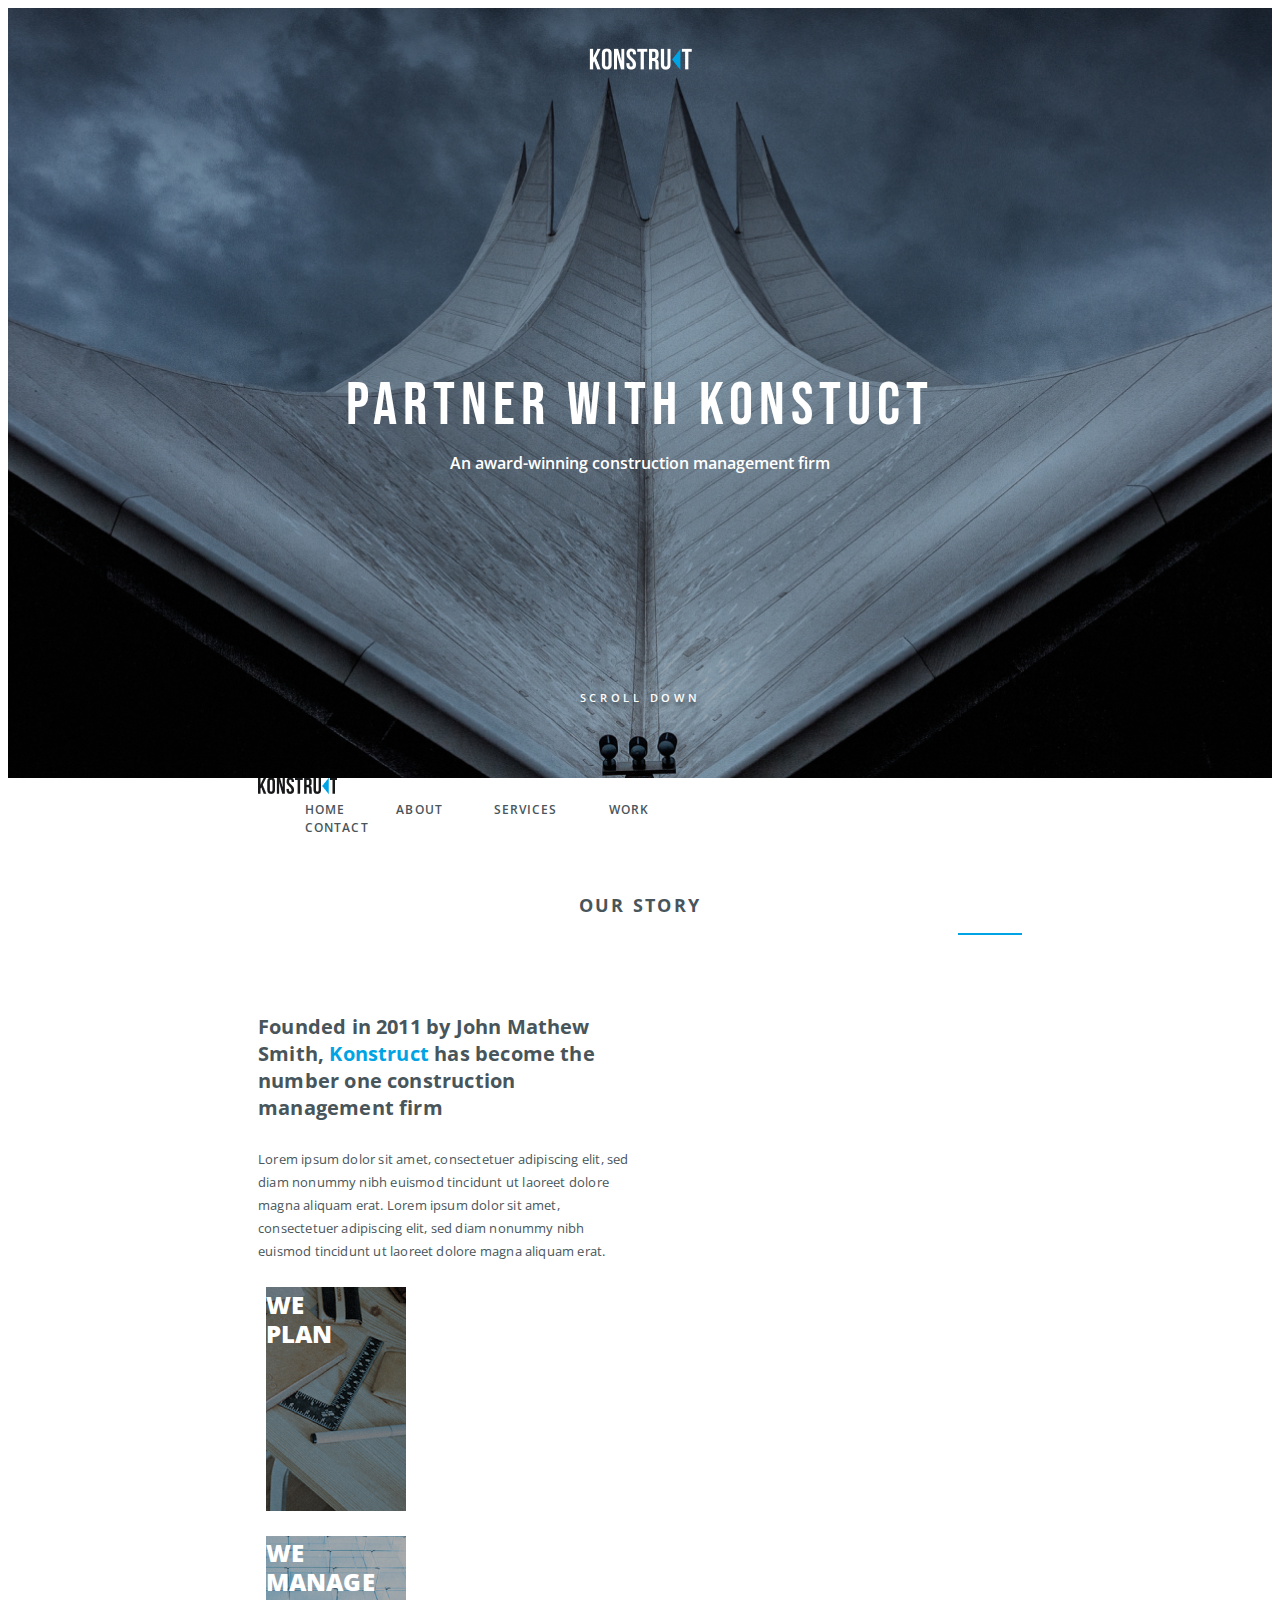
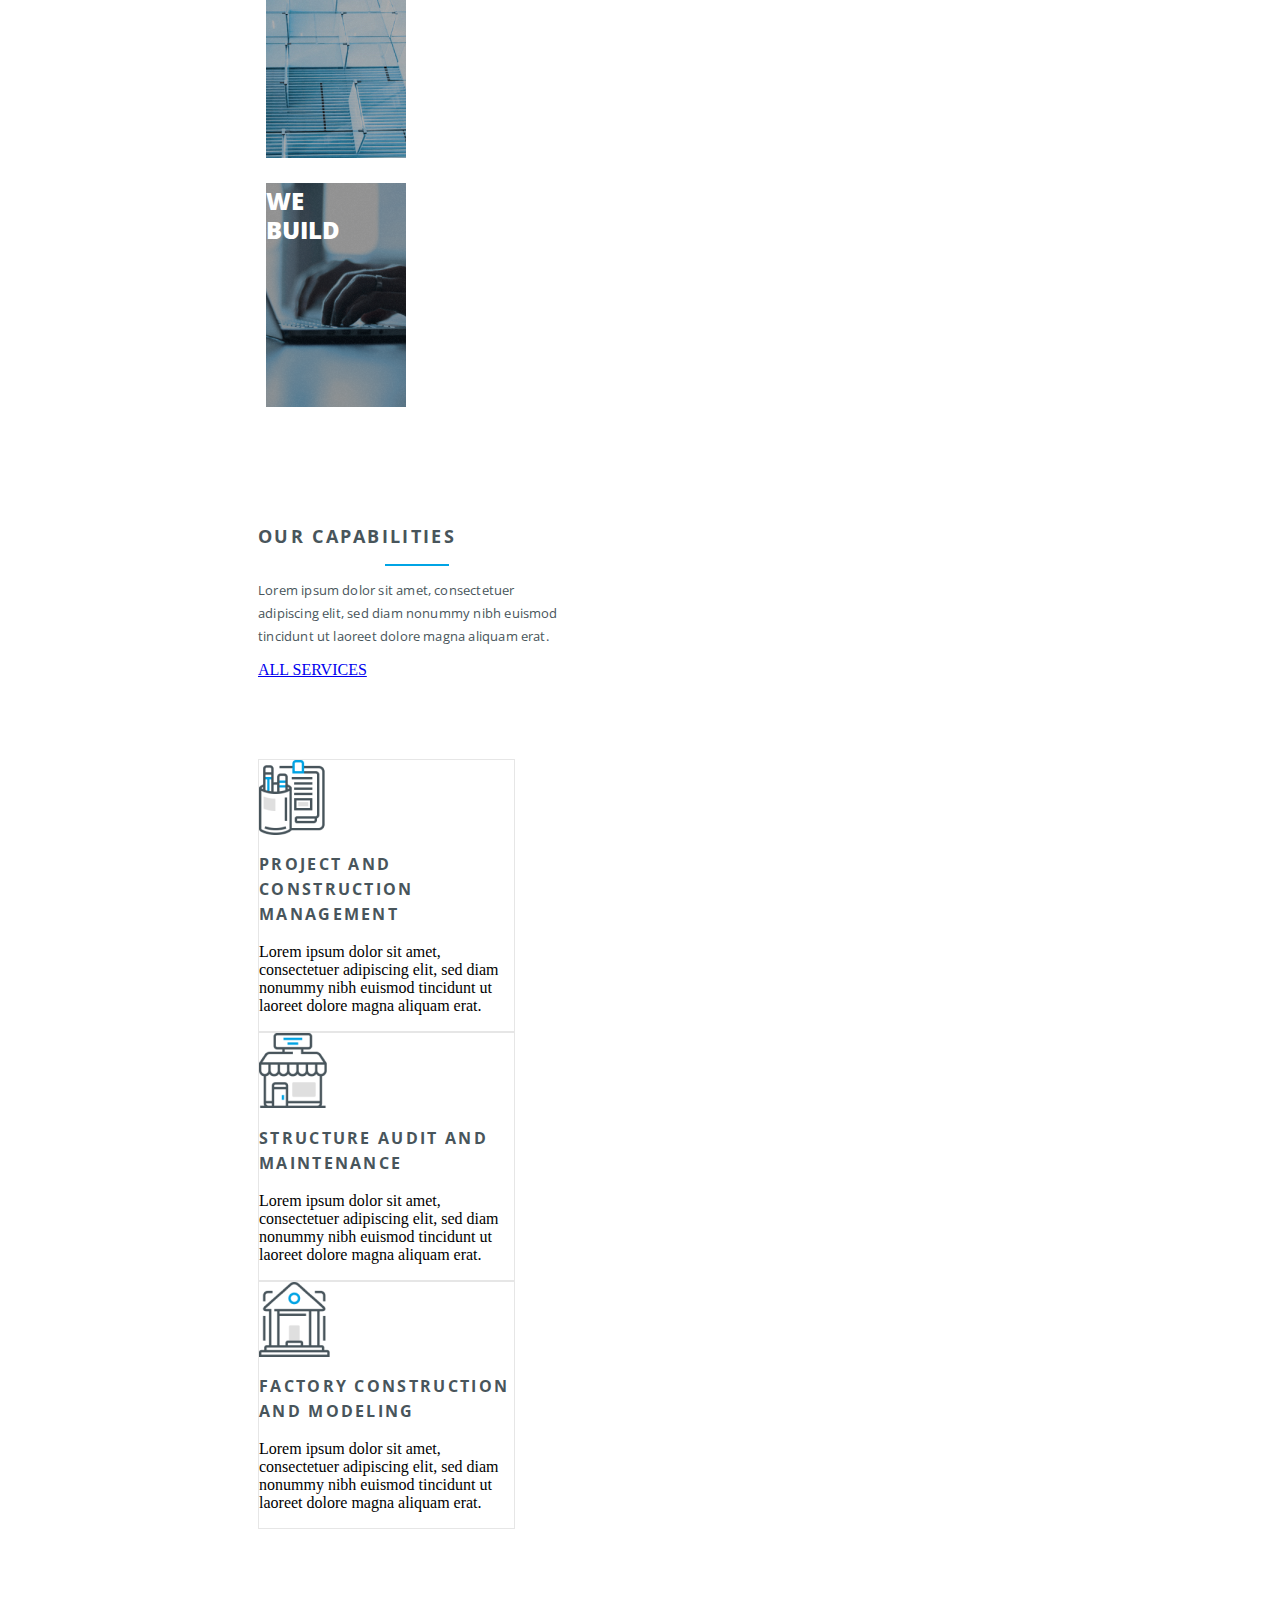
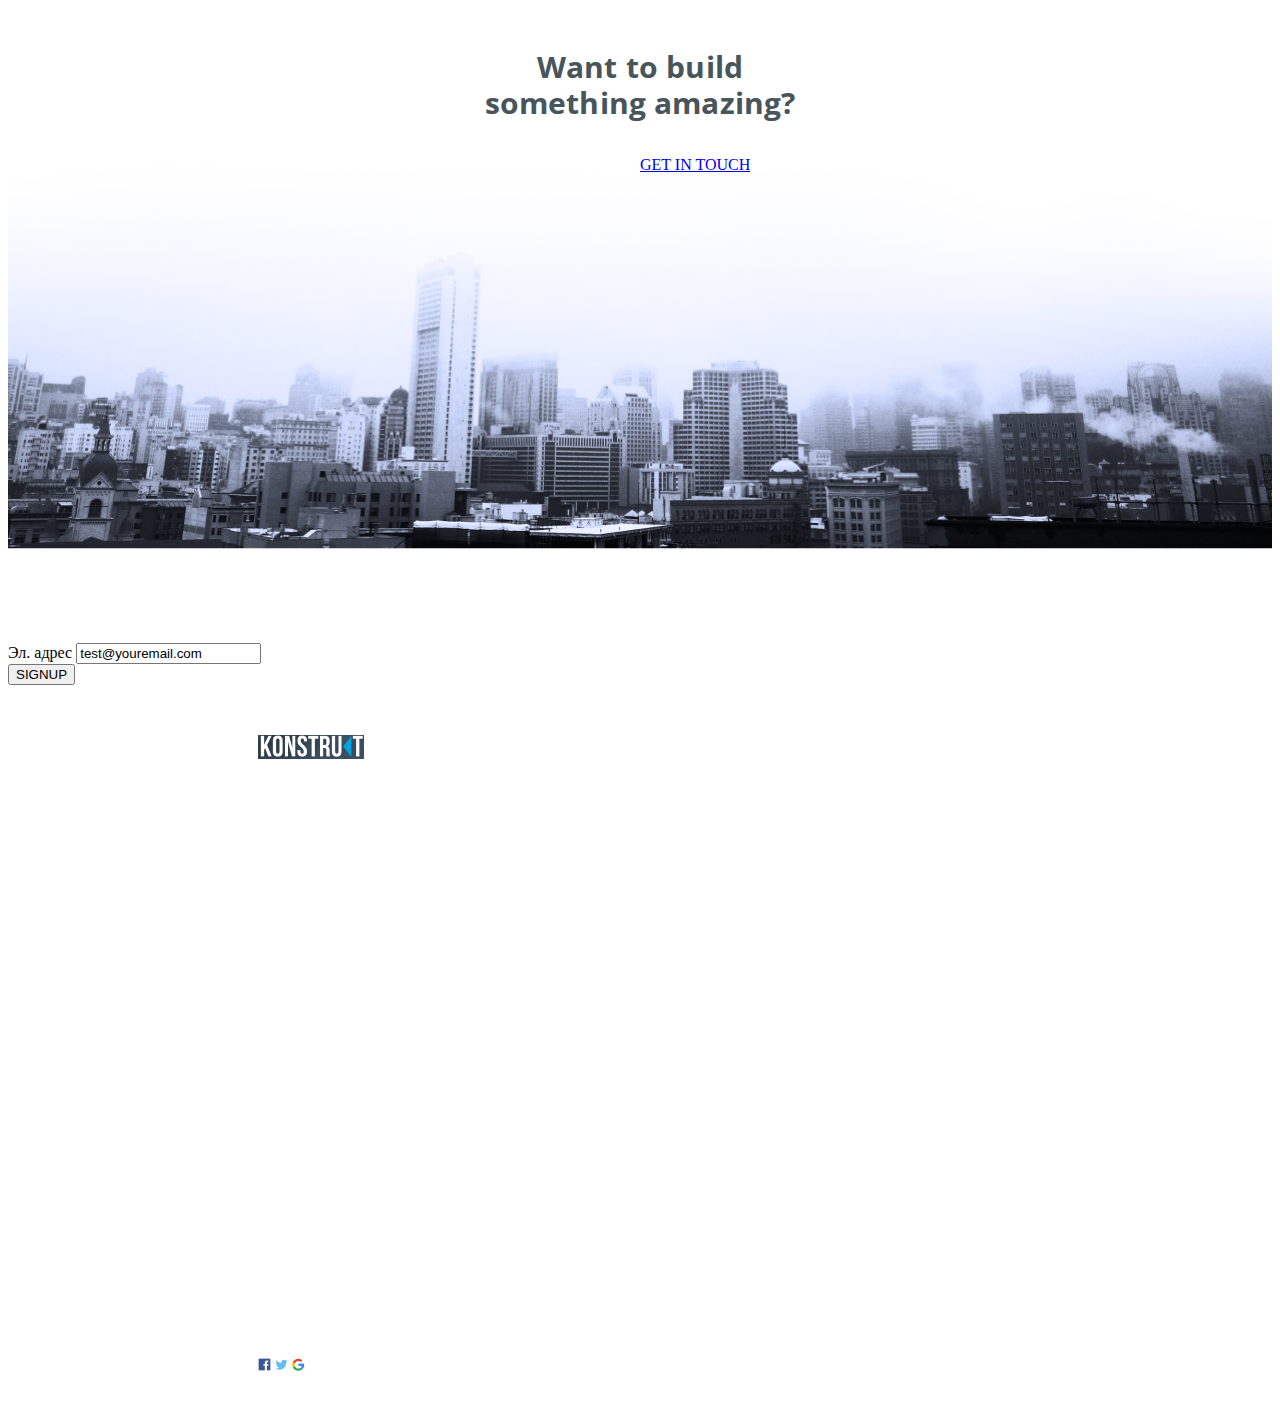
<file: bootstrap/index.html>
<!DOCTYPE html>
<html>
    <head>
        <meta charset="UTF-8">
        <title>Bootstrap Elements</title>
        <meta name="viewport" content="width=device-width, initial-scale=1.0">
        <link href="https://cdn.jsdelivr.net/npm/bootstrap@5.1.1/dist/css/bootstrap.min.css" rel="stylesheet" integrity="sha384-F3w7mX95PdgyTmZZMECAngseQB83DfGTowi0iMjiWaeVhAn4FJkqJByhZMI3AhiU" crossorigin="anonymous">
        <link rel="stylesheet" href="css/style.css">
        <link rel="stylesheet" href="css/mobile.css">
        <link rel="preconnect" href="https://fonts.googleapis.com">
        <link rel="preconnect" href="https://fonts.gstatic.com" crossorigin>
        <link href="https://fonts.googleapis.com/css2?family=Bebas+Neue&family=Open+Sans:ital,wght@0,300;0,400;0,500;0,600;0,700;0,800;1,300;1,400;1,500;1,600;1,700;1,800&display=swap" rel="stylesheet">

    </head>
    <body>
        <div class="container-header">
            <div class="row">
                <div class="col-12 col-md-12">
                    <div class="image-logo">
                        <img src="../bootstrap/img/logo.PNG" alt=" "/>
                    </div>
                    <h1>PARTNER WITH KONSTUCT</h1>
                    <p>An award-winning construction management firm</p>
                    <h4>SCROLL DOWN</h4>
                </div>
            </div>
        </div>

        <div class="container-main">
            <div class="container-navigation">
                <div class="row">
                    <div class="col-5 col-md-12">
                        <img src="../bootstrap/img/logo-wt.PNG" alt=" "/>
                    </div>
                    <div class="col-7 col-md-12">
                        <nav class="nav">
                            <a class="nav-link active" aria-current="page" href="#home">Home</a>
                            <a class="nav-link" href="#about">About</a>
                            <a class="nav-link" href="#services">Services</a>
                            <a class="nav-link" href="#work">Work</a>
                            <a class="nav-link" href="#contact">Contact</a>
                          </nav>
                        
                    </div>
                </div>
            </div>

            <div id="about" class="container-about">
                <h2>OUR STORY</h2>
                <hr class="blue-bg"/>
                <div class="row">
                    <div class="col-6 col-md-12">
                        <div class="main-text"> 
                            <p class="main-text-1">Founded in 2011 by John Mathew Smith, 
                            <a href="#Konstruct">Konstruct</a> has become the number one construction management firm
                            </p>
                            <p class="main-text-2">Lorem ipsum dolor sit amet, consectetuer adipiscing elit, sed diam nonummy 
                            nibh euismod tincidunt ut laoreet dolore magna aliquam erat. Lorem ipsum 
                            dolor sit amet, consectetuer adipiscing elit, sed diam nonummy nibh euismod
                            tincidunt ut laoreet dolore magna aliquam erat.
                            </p>
                        </div>   
                    </div>
                    <div class="col-6 col-md-12">
                        <div class="row">
                            <div class="col-4 col-md-4 first">
                                <p>WE<br/>PLAN</p>
                            </div>
                            <div class="col-4 col-md-4 second">
                                <p>WE<br/>MANAGE</p>
                            </div>
                            <div class="col-4 col-md-4 third">
                                <p>WE<br/>BUILD</p>
                            </div>
                        </div>
                    </div>
                </div>
            </div>
            <div id="services" class="container-services">
                <div class="row">
                    <div class="col-5 col-md-4">
                       <h2>OUR CAPABILITIES</h2>                           
                       <hr class="blue-bg"/>
                    </div>
                    <div class="col-5 col-md-8">
                        <p class="main-text-2">Lorem ipsum dolor sit amet, consectetuer adipiscing elit, 
                            sed diam nonummy nibh euismod tincidunt ut laoreet dolore magna aliquam erat.
                        </p>
                    </div>
                    <div class="col-2 col-md-12 button">
                        <a class="btn btn-primary" href="#button" role="button">ALL SERVICES</a>
                        
                    </div>
                </div>
            </div>
            <div class="container-text-about">
                <div class="row g-2">
                    <div class="col-4 col-md-12">
                        <img src="../bootstrap/img/icon1.png" alt=" "/>
                        <h2>PROJECT AND CONSTRUCTION MANAGEMENT</h2>
                        <p>Lorem ipsum dolor sit amet, consectetuer adipiscing elit, 
                            sed diam nonummy nibh euismod tincidunt ut laoreet dolore magna aliquam erat.
                        </p>
                    </div>
                    <div class="col-4 col-md-12">
                        <img src="../bootstrap/img/icon2.png" alt=" "/>
                        <h2>STRUCTURE AUDIT AND MAINTENANCE</h2>
                        <p>Lorem ipsum dolor sit amet, consectetuer adipiscing elit, 
                            sed diam nonummy nibh euismod tincidunt ut laoreet dolore magna aliquam erat.
                        </p>
                    </div>
                    <div class="col-4 col-md-12">
                        <img src="../bootstrap/img/icon3.png" alt=" "/>
                        <h2>FACTORY CONSTRUCTION AND MODELING</h2>
                        <p>Lorem ipsum dolor sit amet, consectetuer adipiscing elit, 
                            sed diam nonummy nibh euismod tincidunt ut laoreet dolore magna aliquam erat.
                        </p>
                    </div>
                </div>
            </div>
        </div>
        <div id="work" class="container-work">
            <div class="row">
                <div class="col-12 col-md-12">                        
                    <h5>Want to build<br/> something amazing?</h5>
                    <a class="btn btn-primary" href="#button" role="button">GET IN TOUCH</a>
                </div>
            </div>
        </div>
         
            <div class="container-form bg-dark text-white">
                <div class="row">
                    <div class="col-6 col-md-12">
                        <h3>Newsletter Signup</h3>
                    </div>
                    <div class="col-6 col-md-12">
                        <form class="row g-0">
                            <div class="col-auto">
                              <label for="staticEmail2" class="visually-hidden">Эл. адрес</label>
                              <input type="text" readonly class="form-control-plaintext bg-body text-dark" id="staticEmail2" value="test@youremail.com">
                            </div>
                            <div class="col-auto">
                              <button type="submit" class="btn btn-primary mb-3">SIGNUP</button>
                            </div>
                          </form>
                    </div>
                </div>
            </div>
            <div id="contact" class="container-contacts bg-dark text-white">
                <div class="row">
                    <div class="col-3">
                        <h6>COMPANY</h6>
                            <a href="logo"><img src="../bootstrap/img/logo.PNG" alt=""/></a>
                            <p>Lorem ipsum dolor sit amet, consectetuer adipiscing elit, sed diam
                            nonummy nibh euismod tincidunt ut laoreet dolore magna aliquam erat.</p>
                    </div>
                    <div class="col-2">
                        <h6>LINKS</h6>
                            <ul class="nav-section">
                                <li><a href="home">HOME</a></li>
                                <li><a href="home">ABOUT</a></li>
                                <li><a href="home">SERVICES</a></li>
                                <li><a href="home">PROJECTS</a></li>                                
                                <li><a href="home">CONTACT US</a></li>
                            </ul>
                    </div>
                    <div class="col-2">
                        <ul class="nav-section">
                            <li><a href="home">FAQ</a></li>
                            <li><a href="home">TERMSQ</a></li>
                            <li><a href="home">CAREERS</a></li>
                        </ul>
                    </div>
                    <div class="col-2">
                        <ul class="nav-section">
                            <li><a href="home">BLOG</a></li>
                            <li><a href="home">PARTNERS</a></li>
                            <li><a href="home">NEWS</a></li>
                        </ul>
                    </div>
                    <div class="col-2">
                        <h6>CONTACT US</h6>
                        <p>213 Baker StreetOriel City Kounty7000 KNW,Kountry Name +23 994 233 4022 info@konstruct.com</p>
                    </div>
                    <div class="col-1">
                        <a href="icon1"><img src="../bootstrap/img/fb-icon.png" alt="facebook"/></a>
                        <a href="icon2"><img src="../bootstrap/img/tw-icon.png" alt="twitter"/></a>
                        <a href="icon3"><img src="../bootstrap/img/gg-icon.png" alt="google"/></a>
                    </div>
                </div>
            </div>

            </div>
            <footer>
                <div class="container-footer bg-dark text-white">
                    <p>© 2017 Konstruct Inc. Designed by Jane Kathryn Teo</p>
                </div>
            </footer>
    </body>
</html>
</file>
<file: bootstrap/css/style.css>
.row .col-1{width: 8.33333333%;} 
.row .col-2{width: 16.66666667%;} 
.row .col-3{width: 25%;} 
.row .col-4{width: 33.33333333%;} 
.row .col-5{width: 41.66666667%;} 
.row .col-6{width: 50%;} 
.row .col-7{width: 58.33333333%;} 
.row .col-8{width: 66.66666667%;} 
.row .col-9{width: 75%;} 
.row .col-10{width: 83.33333333%;} 
.row .col-11{width: 91.66666667%;} 
.row .col-12{width: 100%;}

.container-header {
    background: url('../img/bg.jpg') no-repeat center center;
    height: 770px;
    width: 100%;
    background-size: cover;
    text-align: center;
}
h1 {
    font-weight: 100;
    margin: 0 0;
    font-family: 'Bebas Neue', cursive;
    font-size: 60px;
    line-height: 60px;
    letter-spacing: 6px;
    color: #FFFFFF;
}
.image-logo {
    padding: 40px 0 300px;
}
.container-header p {
    font-family: 'Open Sans';
    font-style: normal;
    font-weight: 600;
    font-size: 16px;
    line-height: 22px;
    color: #FFFFFF;
}
h4 {
    font-family: 'Open Sans';
    font-style: normal;
    font-weight: 600;
    font-size: 11px;
    line-height: 15px;
    letter-spacing: 3.7px;
    color: #FFFFFF;
    text-shadow: 0px 4px 4px rgba(0, 0, 0, 0.25), 0px 4px 4px rgba(0, 0, 0, 0.25);
}
.container-header h4 {
    padding: 200px 0 70px;
}
.container-main {
    padding-left: 250px;
    padding-right: 250px;
}
.container-navigation {
    margin-bottom: 57px;
}
/*.container-navigation .col-7, .col-5 {
    border: 1px solid red;
}*/
.container-navigation .nav a {
    padding-left: 47px;
    text-decoration: none;
    font-family: 'Open Sans';
    font-style: normal;
    font-weight: 600;
    font-size: 12px;
    line-height: 16px;
    letter-spacing: 1.09091px;
    color: #48555B;
    text-transform: uppercase; 
}
.nav a:hover {
    color: #00A4E5;
}
/*.container-about {
    border: 1px solid red;
}*/
.container-about .col-4 {
    max-width: 140px;
    height: 224px;
    width: 100%;
    margin: 0 2%;
}
/*.container-about .col-6, .col-4 {
    border: 1px solid red;
}*/
.container-about .first {
    background: url('../img/picture1.jpg') no-repeat center center;
}
.container-about .second {
    background: url('../img/picture2.jpg') no-repeat center center;
}
.container-about .third {
    background: url('../img/picture3.png') no-repeat center center;
    margin-right: 0;
}
.container-about .main-text-1 {
    font-family: 'Open Sans';
    font-style: normal;
    font-weight: bold;
    font-size: 20px;
    line-height: 27px;
    letter-spacing: 0.1875px;
    color: #48555B;
}
.container-about .main-text-2 {
    font-family: 'Open Sans';
    font-style: normal;
    font-weight: normal;
    font-size: 13px;
    line-height: 23px;
    letter-spacing: 0.1875px;
    color: #48555B;
}
.container-about a {
    text-decoration: none;
    color: #00A4E5;
}

/*.container-services .col-2, .col-7, .col-3 {
    border: 1px solid red;
}*/
h2 {
    font-family: 'Open Sans';
    font-style: normal;
    font-weight: bold;
    font-size: 18px;
    line-height: 25px;
    letter-spacing: 2.30625px;
    color: #48555B;
}
hr {
    height: 2px;
    width: 64px;
}
hr.blue-bg {
    background-color: #00A4E5;
    border: 0px;
}
.container-about h2 {
    text-align: center;
}
.container-about hr {
    position: relative;
    left: 50%;
    transform: translate(-50%, 0);
    margin-bottom: 70px;
}
.container-about p {
    font-family: 'Open Sans';
    font-style: normal;
    font-weight: 800;
    font-size: 24px;
    line-height: 29px;
    letter-spacing: 0.1875px;
    color: #FFFFFF;
    padding-top: 2%;
    
}
.container-services {
    margin-top: 117px;
}
.container-services .main-text-2 {
    font-family: 'Open Sans';
    font-style: normal;
    font-weight: normal;
    font-size: 13px;
    line-height: 23px;
    letter-spacing: 0.1875px;
    color: #48555B; 
}
.container-text-about .col-4 {
    border: 1px solid #E6E6E6;
}
.container-text-about h2 {
    font-size: 16px;
}
.container-text-about .row {
    margin-top: 80px;
}
/*.container-work {
    border: 1px solid red;
}*/
.container-work .row {
    background: url('../img/bg-2.png') no-repeat center center;
    height: 500px;
    width: 100%;
    background-size: cover;
}
.container-work a {
    margin-top: 20px;
}
h5 {
    font-family: 'Open Sans';
    font-style: normal;
    font-weight: bold;
    font-size: 30px;
    line-height: 36px;
    text-align: center;
    letter-spacing: 0.15px;
    color: #48555B;
    margin: 120px 0 35px; 
}
.container-work a {
    position: relative;
    left: 50%;
    transform: translate(-50%, 0);
}
h3 {
    font-family: 'Open Sans';
    font-style: normal;
    font-weight: bold;
    font-size: 22px;
    line-height: 30px;
    text-align: end;
    letter-spacing: 0.846154px;
    color: #FFFFFF;
}
h6 {
    font-family: 'Open Sans';
    font-style: normal;
    font-weight: normal;
    font-size: 11px;
    line-height: 15px;
    letter-spacing: 0.846154px;
    color: #FFFFFF;
}
.container-form {
    height: 100px;
    padding-top: 20px;
}
.container-contacts {
    padding-left: 250px;
    padding-right: 250px;
}
.container-contacts p {
    font-family: 'Open Sans';
    font-style: normal;
    font-weight: normal;
    font-size: 11px;
    line-height: 19px;
    letter-spacing: 0.85px;
    color: #FFFFFF;
}
/*.container-contacts .row, .col-3, .col-1, .col-2 {
    border: 1px solid red;
}*/
.container-contacts ul.nav-section {
    list-style-type: none;
}
.container-contacts li{
    text-decoration: none;
}
.container-contacts ul.nav-section a {
    margin-left: -32px;
    text-decoration: none;
    font-family: 'Open Sans';
    font-style: normal;
    font-weight: 600;
    font-size: 11px;
    letter-spacing: 0.846154px;
    color: #FFFFFF;
}
.container-footer p {
    font-family: Open Sans;
    font-style: normal;
    font-weight: normal;
    font-size: 11px;
    line-height: 15px;
    letter-spacing: 0.846154px;
    color: #FFFFFF;
    padding-top: 20px;
    margin-top: -1px;
    text-align: center;
}
</file>
<file: bootstrap/css/mobile.css>
@media screen and (max-width: 768px){

    .row .col-md-1{width: 8.33333333%;} 
    .row .col-md-2{width: 16.66666667%;} 
    .row .col-md-3{width: 25%;} 
    .row .col-md-4{width: 33.33333333%;} 
    .row .col-md-5{width: 41.66666667%;} 
    .row .col-md-6{width: 50%;} 
    .row .col-md-7{width: 58.33333333%;} 
    .row .col-md-8{width: 66.66666667%;} 
    .row .col-md-9{width: 75%;} 
    .row .col-md-10{width: 83.33333333%;} 
    .row .col-md-11{width: 91.66666667%;} 
    .row .col-md-12{width: 100%;}



    .container-contacts {
        display: none;
    }
    .container-navigation .nav a {
        padding-left: 1%;
    }
    .container-main {
        padding: 0;
    }
    .image-logo {
        padding: 0;
    }
    .container-header h4 {
        padding: 0;
    }
    .container-navigation {
        margin-bottom: 2%;
    }
    hr {
        margin-bottom: 5%;
    }
    .container-about hr {
        margin-bottom: 0;
    }
    .container-services {
        margin-top: 2%;
    }
    h5 {
        margin: 0; 
    }
    h3 {
        text-align: start;
    }
    h2 {
        font-size: 14px;
    }
}
</file>
